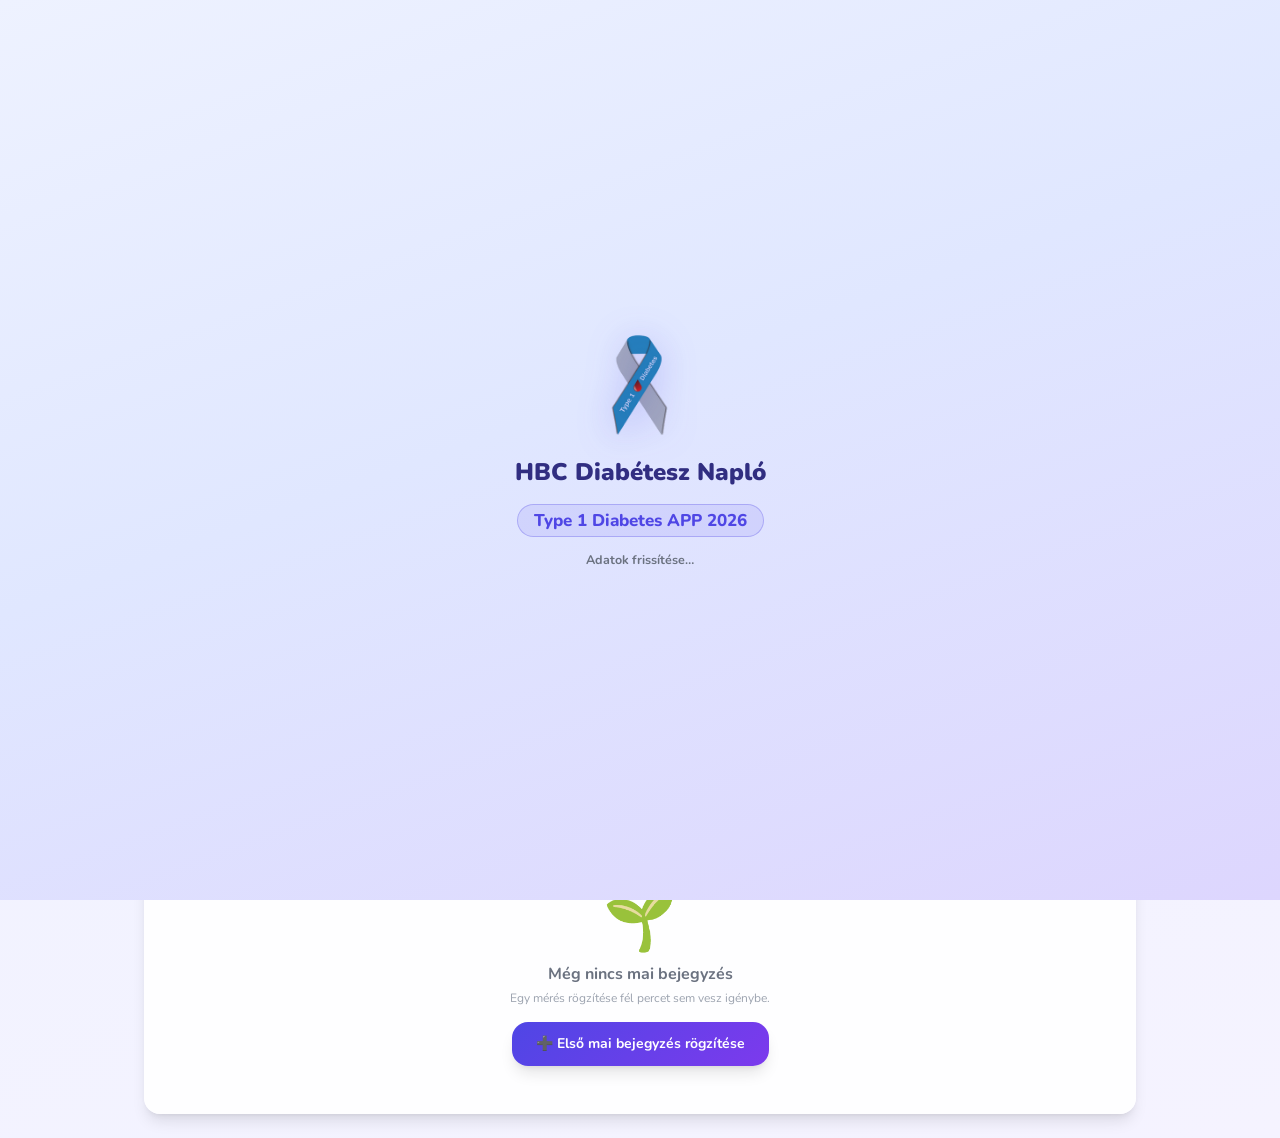
<file: index.html>
<!DOCTYPE html>
<html lang="hu">
<head>
<meta charset="UTF-8">
<meta name="viewport" content="width=device-width,initial-scale=1.0,viewport-fit=cover">
<title>HBC Diabétesz Napló Type 1 Diabetes APP</title>
<meta name="description" content="Inzulinnal kezelt cukorbetegek személyes naplója – vércukor, szénhidrát, inzulin, statisztika, megosztás.">
<meta name="theme-color" content="#4f46e5">
<link rel="manifest" href="manifest.json">
<link rel="icon" href="icons/icon-192.png">
<link rel="apple-touch-icon" href="icons/icon-192.png">
<meta name="apple-mobile-web-app-capable" content="yes">
<meta name="apple-mobile-web-app-status-bar-style" content="default">
<meta name="apple-mobile-web-app-title" content="HBC Diab Napló">
<link rel="stylesheet" href="css/fonts.css">
<link rel="stylesheet" href="css/app.css">
<link rel="stylesheet" href="css/custom.css">
</head>
<body>
<!-- ═══ v15: INDÍTÓKÉPERNYŐ — csak HIDEG indításkor (új munkamenet), 3 mp-ig.
     Háttérből előhozáskor (futó munkamenet) nem jelenik meg. -->
<style>
#hbc-splash{position:fixed;inset:0;z-index:9999;display:flex;flex-direction:column;align-items:center;justify-content:center;gap:14px;background:linear-gradient(160deg,#eef2ff 0%,#e0e7ff 45%,#ddd6fe 100%);transition:opacity .4s ease}
#hbc-splash img{width:110px;height:110px;object-fit:contain;filter:drop-shadow(0 6px 18px rgba(79,70,229,.35));animation:hbcPop .6s ease}
#hbc-splash h1{margin:0;font-family:'Nunito','Segoe UI',sans-serif;font-size:24px;font-weight:900;color:#312e81;text-align:center}
#hbc-splash .ver{font-family:'Nunito','Segoe UI',sans-serif;font-size:17px;font-weight:800;color:#4f46e5;background:rgba(79,70,229,.1);border:1.5px solid rgba(79,70,229,.3);border-radius:999px;padding:3px 16px}
#hbc-splash .ld{font-family:'Nunito','Segoe UI',sans-serif;font-size:12.5px;font-weight:700;color:#6b7280;animation:hbcPulse 1.2s ease infinite}
@keyframes hbcPop{0%{transform:scale(.7);opacity:0}100%{transform:scale(1);opacity:1}}
@keyframes hbcPulse{0%,100%{opacity:.45}50%{opacity:1}}
</style>
<div id="hbc-splash">
  <img src="icons/logo.png" alt="HBC">
  <h1>HBC Diabétesz Napló</h1>
  <div class="ver" id="hbc-splash-ver"></div>
  <div class="ld">Adatok frissítése…</div>
</div>
<div id="root"></div>
<script src="lib/react.production.min.js"></script>
<script src="lib/react-dom.production.min.js"></script>
<script src="lib/chart.umd.min.js"></script>
<script src="js/i18n.js"></script>
<script src="js/storage.js"></script>
<script src="js/sync.js"></script>
<script src="js/cgm.js"></script>
<script src="js/chtabla.js"></script>
<script src="js/bt.js"></script>
<script src="js/app.js"></script>
<script>
if('serviceWorker' in navigator){
  window.addEventListener('load',()=>navigator.serviceWorker.register('sw.js').catch(()=>{}));
}
/* ═══ v15: indítóképernyő vezérlése ═══
   - sessionStorage: ugyanabban a (háttérben futó) munkamenetben nem jön fel újra.
   v20.3 (Zoltán kérése): a jelvényben a verziószám helyett — a fő fejléccel
   konzisztensen — csak "Type 1 Diabetes APP 2026" látszik; a verziószám
   mostantól kizárólag a Beállítások/Névjegy csempén jelenik meg. */
(function(){
  var sp=document.getElementById('hbc-splash');
  if(!sp) return;
  try{
    var v=document.getElementById('hbc-splash-ver');
    if(v) v.textContent='Type 1 Diabetes APP 2026';
  }catch(e){}
  var seen=false;
  try{
    seen=sessionStorage.getItem('hbc-splash-seen')==='1';
    sessionStorage.setItem('hbc-splash-seen','1');
  }catch(e){}
  if(seen){ sp.parentNode.removeChild(sp); return; }
  setTimeout(function(){
    sp.style.opacity='0';
    setTimeout(function(){ if(sp.parentNode) sp.parentNode.removeChild(sp); },450);
  },3000);
})();
</script>
</body>
</html>
</file>
<file: css/fonts.css>
/* Nunito — helyi betűtípusok (offline működéshez), latin + latin-ext (magyar ékezetek) */
@font-face{font-family:'Nunito';font-style:normal;font-weight:400;font-display:swap;src:url('../fonts/nunito-latin-ext-400-normal.woff2') format('woff2');unicode-range:U+0100-02BA,U+02BD-02C5,U+02C7-02CC,U+02CE-02D7,U+02DD-02FF,U+0304,U+0308,U+0329,U+1D00-1DBF,U+1E00-1E9F,U+1EF2-1EFF,U+2020,U+20A0-20AB,U+20AD-20C0,U+2113,U+2C60-2C7F,U+A720-A7FF}
@font-face{font-family:'Nunito';font-style:normal;font-weight:400;font-display:swap;src:url('../fonts/nunito-latin-400-normal.woff2') format('woff2');unicode-range:U+0000-00FF,U+0131,U+0152-0153,U+02BB-02BC,U+02C6,U+02DA,U+02DC,U+0304,U+0308,U+0329,U+2000-206F,U+20AC,U+2122,U+2191,U+2193,U+2212,U+2215,U+FEFF,U+FFFD}
@font-face{font-family:'Nunito';font-style:normal;font-weight:600;font-display:swap;src:url('../fonts/nunito-latin-ext-600-normal.woff2') format('woff2');unicode-range:U+0100-02BA,U+02BD-02C5,U+02C7-02CC,U+02CE-02D7,U+02DD-02FF,U+0304,U+0308,U+0329,U+1D00-1DBF,U+1E00-1E9F,U+1EF2-1EFF,U+2020,U+20A0-20AB,U+20AD-20C0,U+2113,U+2C60-2C7F,U+A720-A7FF}
@font-face{font-family:'Nunito';font-style:normal;font-weight:600;font-display:swap;src:url('../fonts/nunito-latin-600-normal.woff2') format('woff2');unicode-range:U+0000-00FF,U+0131,U+0152-0153,U+02BB-02BC,U+02C6,U+02DA,U+02DC,U+0304,U+0308,U+0329,U+2000-206F,U+20AC,U+2122,U+2191,U+2193,U+2212,U+2215,U+FEFF,U+FFFD}
@font-face{font-family:'Nunito';font-style:normal;font-weight:700;font-display:swap;src:url('../fonts/nunito-latin-ext-700-normal.woff2') format('woff2');unicode-range:U+0100-02BA,U+02BD-02C5,U+02C7-02CC,U+02CE-02D7,U+02DD-02FF,U+0304,U+0308,U+0329,U+1D00-1DBF,U+1E00-1E9F,U+1EF2-1EFF,U+2020,U+20A0-20AB,U+20AD-20C0,U+2113,U+2C60-2C7F,U+A720-A7FF}
@font-face{font-family:'Nunito';font-style:normal;font-weight:700;font-display:swap;src:url('../fonts/nunito-latin-700-normal.woff2') format('woff2');unicode-range:U+0000-00FF,U+0131,U+0152-0153,U+02BB-02BC,U+02C6,U+02DA,U+02DC,U+0304,U+0308,U+0329,U+2000-206F,U+20AC,U+2122,U+2191,U+2193,U+2212,U+2215,U+FEFF,U+FFFD}
@font-face{font-family:'Nunito';font-style:normal;font-weight:800;font-display:swap;src:url('../fonts/nunito-latin-ext-800-normal.woff2') format('woff2');unicode-range:U+0100-02BA,U+02BD-02C5,U+02C7-02CC,U+02CE-02D7,U+02DD-02FF,U+0304,U+0308,U+0329,U+1D00-1DBF,U+1E00-1E9F,U+1EF2-1EFF,U+2020,U+20A0-20AB,U+20AD-20C0,U+2113,U+2C60-2C7F,U+A720-A7FF}
@font-face{font-family:'Nunito';font-style:normal;font-weight:800;font-display:swap;src:url('../fonts/nunito-latin-800-normal.woff2') format('woff2');unicode-range:U+0000-00FF,U+0131,U+0152-0153,U+02BB-02BC,U+02C6,U+02DA,U+02DC,U+0304,U+0308,U+0329,U+2000-206F,U+20AC,U+2122,U+2191,U+2193,U+2212,U+2215,U+FEFF,U+FFFD}
@font-face{font-family:'Nunito';font-style:normal;font-weight:900;font-display:swap;src:url('../fonts/nunito-latin-ext-900-normal.woff2') format('woff2');unicode-range:U+0100-02BA,U+02BD-02C5,U+02C7-02CC,U+02CE-02D7,U+02DD-02FF,U+0304,U+0308,U+0329,U+1D00-1DBF,U+1E00-1E9F,U+1EF2-1EFF,U+2020,U+20A0-20AB,U+20AD-20C0,U+2113,U+2C60-2C7F,U+A720-A7FF}
@font-face{font-family:'Nunito';font-style:normal;font-weight:900;font-display:swap;src:url('../fonts/nunito-latin-900-normal.woff2') format('woff2');unicode-range:U+0000-00FF,U+0131,U+0152-0153,U+02BB-02BC,U+02C6,U+02DA,U+02DC,U+0304,U+0308,U+0329,U+2000-206F,U+20AC,U+2122,U+2191,U+2193,U+2212,U+2215,U+FEFF,U+FFFD}
</file>
<file: css/custom.css>
/* ═══════════ v20.2 (korrekció, kiegészítés) — TOVÁBBI HIÁNYZÓ TAILWIND-OSZTÁLYOK
   A TELJES ALKALMAZÁSBAN ═══════════
   A responsive-ellenőrzés kapcsán feltárt hibát (lásd lentebb, .hbc-fooditem-*
   és .hbc-mobile-only/.hbc-desktop-only szabályok) egy teljes, programmatikus
   ellenőrzéssel átvizsgáltam az egész app.js forrásra: az ott ténylegesen
   használt ~330 CSS-osztályból még kb. 40 további hiányzott a lefordított
   app.css-ből (Zoltán kifejezett kérésére javítva). Ezek jellemzően kisebb,
   önmagukban nem "törő" jellegű stílusok voltak (kurzor, hover/focus
   visszajelzés, betűforma, kisebb térközök) — de mind ténylegesen használt,
   érvényes osztály volt a forráskódban, csak hatástalan. Minden érintett
   helyen saját osztályra cserélve (app.js), az app.css-t nem kellett
   újrafordítani. Színek/méretek a Tailwind alapértelmezett skálájából, a
   ténylegesen a forrásban megadott érték szerint. */
.hbc-mt-neg2{margin-top:-.5rem}
.hbc-accent-amber{accent-color:#d97706}
.hbc-accent-emerald{accent-color:#059669}
.hbc-accent-gray{accent-color:#4b5563}
.hbc-accent-yellow{accent-color:#ca8a04}
.hbc-bg-white-70{background-color:rgba(255,255,255,.7)}
.hbc-border-t-2{border-top-width:2px;border-top-style:solid}
.hbc-cursor-pointer{cursor:pointer}
.hbc-flex-col{flex-direction:column}
.hbc-focus-border-emerald-400:focus{border-color:#34d399}
.hbc-focus-border-indigo-500:focus{border-color:#6366f1}
.hbc-focus-border-purple-400:focus{border-color:#c084fc}
.hbc-focus-border-teal-400:focus{border-color:#2dd4bf}
.hbc-focus-border-yellow-500:focus{border-color:#eab308}
.hbc-gap-0-5{gap:.125rem}
.hbc-grid-cols-5{grid-template-columns:repeat(5,minmax(0,1fr))}
.hbc-grid-cols-3-auto{grid-template-columns:1fr 1fr 1fr auto}
.hbc-hover-bg-blue-200:hover{background-color:#bfdbfe}
.hbc-hover-bg-emerald-200:hover{background-color:#a7f3d0}
.hbc-hover-bg-yellow-100:hover{background-color:#fef9c3}
/* v20.6 (Feladat 2, Zoltán kérésére): Alvás gyorsgombok hover-állapota */
.hbc-hover-bg-teal-200:hover{background-color:#99f6e4}
/* v20.6 (Feladat 3, Zoltán kérésére): keresés-javaslatlista sorainak hover-állapota */
.hbc-hover-bg-indigo-100:hover{background-color:#e0e7ff}
.hbc-hover-text-indigo-500:hover{color:#6366f1}
.hbc-hover-text-indigo-800:hover{color:#3730a3}
.hbc-hover-text-purple-600:hover{color:#9333ea}
.hbc-hover-text-red-700:hover{color:#b91c1c}
.hbc-inline-flex{display:inline-flex}
.hbc-items-stretch{align-items:stretch}
.hbc-justify-around{justify-content:space-around}
.hbc-leading-none{line-height:1}
.hbc-leading-snug{line-height:1.375}
.hbc-max-h-40{max-height:10rem}
.hbc-max-h-96{max-height:24rem}
.hbc-mb-0-5{margin-bottom:.125rem}
.hbc-min-h-44{min-height:44px}
.hbc-ml-7{margin-left:1.75rem}
.hbc-mt-0-5{margin-top:.125rem}
.hbc-pl-2{padding-left:.5rem}
.hbc-pt-3{padding-top:.75rem}
.hbc-space-y-1-5>*+*{margin-top:.375rem}
.hbc-text-right{text-align:right}
.hbc-tracking-wide{letter-spacing:.025em}
.hbc-underline{text-decoration-line:underline}
.hbc-uppercase{text-transform:uppercase}
.hbc-whitespace-pre-wrap{white-space:pre-wrap}

*{-webkit-tap-highlight-color:transparent;box-sizing:border-box}
html,body{font-family:'Nunito',sans-serif;background:#eef2ff;margin:0;padding:0}
@keyframes pulse2{0%,100%{opacity:1}50%{opacity:.55}}
.iob-p{animation:pulse2 2s infinite}
.ecard{transition:transform .15s,box-shadow .15s}
.ecard:hover{transform:translateY(-1px);box-shadow:0 6px 20px rgba(79,70,229,.15)}
::-webkit-scrollbar{width:5px;height:5px}
::-webkit-scrollbar-thumb{background:#818cf8;border-radius:3px}
::-webkit-scrollbar-track{background:#e0e7ff}
button:active{transform:scale(.97)}
input[type=date],input[type=datetime-local]{color-scheme:light}
.ta{background:linear-gradient(135deg,var(--hbc-c1,#4f46e5),var(--hbc-c2,#7c3aed))!important;color:#fff!important;box-shadow:0 3px 10px rgba(79,70,229,.4)}
.ti{background:#e0e7ff;color:#4338ca}
.chart-container{position:relative;height:260px;width:100%}
@media(min-width:768px){.chart-container{height:360px}}

/* ═══════════ v20.2 (korrekció, feladat 1) — MOBIL/ASZTALI NAVIGÁCIÓ VÁLTÁSA
   ÉS RÖGZÍTETT (fixed) SÁVOK POZICIONÁLÁSA ═══════════
   A responsive-ellenőrzés során kiderült, hogy az app.css (előre lefordított,
   purge-olt Tailwind-készlet) jó néhány, a forráskódban ténylegesen használt
   segédosztályt NEM tartalmaz — ezek feltehetően egy korábbi purge-lépésnél
   maradtak ki, és a fordítás azóta nem lett újragenerálva. Ami ezt érinti:
   "md:hidden"/"md:block" (+ "md:gap-3", "md:grid-cols-5", "md:bottom-5",
   "md:pb-6"), valamint a rögzített sávok pozicionálásához szükséges
   "bottom-0", "left-0", "right-0", "inset-x-0", "bottom-20", "z-[95]",
   "bg-black/40" és a mobil tartalom alsó térközéhez szükséges "pb-28".
   Hatás: az asztali felső navigáció (lapfül-sáv, SOS/➕Új gombok) 768px
   fölött SOHA nem jelent meg; a mobil hamburger-gomb és az alsó mobil
   navigáció 768px fölött (asztali nézetben) IS megjelent; az alsó mobil
   navigáció és a mobil menü nem volt a képernyő aljához/széléhez rögzítve;
   mobilon a tartalom alja a rögzített alsó navigáció ALÁ lóghatott. Javítás:
   saját, nem purge-olt osztályok — a navigáció-váltáshoz ugyanazzal a 768px
   töréspontal, amit a fenti .chart-container szabály is használ. */
.hbc-mobile-only{display:block}
.hbc-desktop-only{display:none}
@media(min-width:768px){
 .hbc-mobile-only{display:none!important}
 .hbc-desktop-only{display:block!important}
 .hbc-md-gap-3{gap:.75rem}
 .hbc-md-grid-cols-5{grid-template-columns:repeat(5,minmax(0,1fr))}
}
.hbc-fixed-bnav{position:fixed;bottom:0;left:0;right:0}
.hbc-fixed-overlay{position:fixed;left:0;right:0;bottom:0;z-index:95}
.hbc-overlay-dim{background:rgba(0,0,0,.4)}
.hbc-toast-bottom{bottom:5rem}
@media(min-width:768px){.hbc-toast-bottom{bottom:1.25rem}}
.hbc-content-pb{padding-bottom:7rem}
@media(min-width:768px){.hbc-content-pb{padding-bottom:1.5rem}}

/* ═══════════ v9 — TypeOneDiab LOGÓ ═══════════
   Mobil: a max. méret a fejlécben rendelkezésre álló helyhez igazodik.
   Asztali: alapból +20% (48px → 58px), és a képernyőszélességgel
   automatikusan skálázódik (clamp: 58–76px). */
.hbc-logo{height:clamp(38px,11vw,48px);width:auto;max-width:34vw;object-fit:contain;
  border-radius:12px;flex-shrink:0}
@media(min-width:768px){.hbc-logo{height:clamp(58px,5.5vw,76px);max-width:none}}
[data-hbc-dark] .hbc-logo{background:#fff;padding:2px}

/* ═══════════ v19.5 korrekció — PROFILKÉP (fejléc) ═══════════
   Korábban a w-9/h-9/md:w-11/md:h-11 Tailwind osztályok nem szerepeltek
   a lepurgázott app.css-ben, ezért a profilkép a natív (256×256px) méretében
   jelent meg — irrelevánsan nagyra nőve, szétverve a fejléc reszponzivitását.
   Saját, garantáltan létező osztály — a .hbc-logo méretéhez igazodó clamp(),
   pontosan a logó 2×-ese (a felhasználói kérés szerint, elemzés alapján ez
   minden nézetben biztonságosan elfér, nem borul fel a fejléc). */
.hbc-avatar{height:clamp(76px,22vw,96px);width:clamp(76px,22vw,96px);
  object-fit:cover;border-radius:50%;flex-shrink:0}
@media(min-width:768px){.hbc-avatar{height:clamp(116px,11vw,152px);width:clamp(116px,11vw,152px)}}

/* ═══════════ v19.5 korrekció — PROFILKÉP (Beállítások, előnézet) ═══════════
   Ugyanaz a hiba (hiányzó w-14/h-14 osztály) itt is a kép natív méretben
   jelenését okozta, ami kilökte a "Fénykép választása"/"Törlés" gombokat
   a látható területről. Fix, garantált méret + tördelhető sor (flex-wrap). */
.hbc-avatar-preview{width:56px;height:56px;object-fit:cover;border-radius:50%;flex-shrink:0}

/* ═══════════ v9 — MOBIL HAMBURGER MENÜ ═══════════ */
.hbc-menu{background:rgba(255,255,255,.98);backdrop-filter:blur(12px);
  -webkit-backdrop-filter:blur(12px);border-radius:0 0 24px 24px;
  box-shadow:0 12px 32px rgba(79,70,229,.25);padding:14px 14px 18px;
  animation:hbcMenuIn .18s ease-out}
@keyframes hbcMenuIn{from{transform:translateY(-8px);opacity:0}to{transform:translateY(0);opacity:1}}
[data-hbc-dark] .hbc-menu{background:rgba(24,20,40,.98)}

/* ═══════════ v9 — EGYÉNI SZÍNVÁLASZTÓ (felugró színskála) ═══════════ */
.hbc-colorpick{width:56px;height:40px;padding:2px;border:2px solid #c7d2fe;
  border-radius:12px;background:#fff;cursor:pointer}
[data-hbc-dark] .hbc-colorpick{background:#1d1930;border-color:#332c52}

/* ═══════════ v8 — ALSÓ NAVIGÁCIÓS SÁV (mobil) ═══════════ */
.bnav{background:rgba(255,255,255,.93);backdrop-filter:blur(12px);-webkit-backdrop-filter:blur(12px);
  border-top:1.5px solid #e0e7ff;box-shadow:0 -4px 16px rgba(79,70,229,.08);
  padding-bottom:env(safe-area-inset-bottom,0)}
.bnav-a{color:var(--hbc-c1,#4f46e5)}
.bnav-i{color:#94a3b8}
.bnav button{transition:color .15s}
.bnav button:active{transform:scale(.95)}
[data-hbc-dark] .bnav{background:rgba(24,20,40,.93);border-top-color:#332c52;box-shadow:0 -4px 16px rgba(0,0,0,.4)}
[data-hbc-dark] .bnav-i{color:#7b74a0}
[data-hbc-dark] .bnav-a{color:#a5b4fc}
@media print{.bnav{display:none}}

/* v8 — nagyobb érintőfelületek, fókusz-jelzés (hozzáférhetőség) */
button{min-height:34px}
input,select,textarea{min-height:38px}
button:focus-visible,input:focus-visible,select:focus-visible,textarea:focus-visible{
  outline:2.5px solid var(--hbc-c1,#4f46e5);outline-offset:2px}
/* v8 — sötét mód kontraszt-finomítás (WCAG AA) */
/* v18.7 (feladat 8): két duplikált sötét-mód szabály törölve (.text-gray-400
   és .text-indigo-400 itt) — mindkettőt felülírta egy lentebbi (v7.1-es)
   azonos szelektorú szabály, tehát ezek korábban sem érvényesültek soha. */

/* ═══════════ v7.1 — SÖTÉT MÓD ═══════════
   A [data-hbc-dark] attribútumot az App kapcsolja a Beállítások szerint. */
[data-hbc-dark] .min-h-screen{background:linear-gradient(160deg,var(--hbc-bg1-dark,#0e0c1a),var(--hbc-bg2-dark,#151226))!important}
[data-hbc-dark] .bg-white{background-color:#1d1930!important}
[data-hbc-dark] .bg-white\/95,[data-hbc-dark] .bg-white\/90,
[data-hbc-dark] .bg-white\/80,[data-hbc-dark] .bg-white\/75{background-color:rgba(24,20,40,.82)!important}
[data-hbc-dark] .text-gray-800,[data-hbc-dark] .text-gray-900{color:#eceaf6!important}
[data-hbc-dark] .text-gray-500,[data-hbc-dark] .text-gray-600{color:#a9a3c9!important}
[data-hbc-dark] .text-gray-400{color:#8b85ad!important}
[data-hbc-dark] .border-indigo-100,[data-hbc-dark] .border-indigo-200{border-color:#332c52!important}
[data-hbc-dark] .border-gray-200{border-color:#3a3358!important}
[data-hbc-dark] .bg-indigo-50{background-color:#241f3d!important}
[data-hbc-dark] .bg-indigo-100{background-color:#2c2649!important}
[data-hbc-dark] .bg-purple-50{background-color:#2a2044!important}
[data-hbc-dark] .bg-purple-100{background-color:#332853!important}
[data-hbc-dark] .bg-blue-50{background-color:#1c2340!important}
[data-hbc-dark] .bg-amber-50{background-color:#332a17!important}
[data-hbc-dark] .bg-emerald-50,[data-hbc-dark] .bg-green-50{background-color:#162b24!important}
[data-hbc-dark] .bg-red-50{background-color:#331d22!important}
[data-hbc-dark] .bg-lime-100{background-color:#26301a!important}
[data-hbc-dark] .bg-sky-100{background-color:#16283a!important}
[data-hbc-dark] .bg-violet-100{background-color:#2d2450!important}
[data-hbc-dark] .bg-rose-100{background-color:#3a1e2a!important}
[data-hbc-dark] .bg-amber-100{background-color:#3a2f14!important}
[data-hbc-dark] .bg-indigo-50 *:not(button):not(input){}
[data-hbc-dark] .text-indigo-700{color:#a5b4fc!important}
[data-hbc-dark] .text-indigo-600{color:#96a5fb!important}
[data-hbc-dark] .text-indigo-400{color:#8d9bf5!important}
[data-hbc-dark] .text-purple-800,[data-hbc-dark] .text-purple-900{color:#d5c8f7!important}
[data-hbc-dark] .text-purple-700,[data-hbc-dark] .text-purple-600{color:#c4b0f2!important}
[data-hbc-dark] .text-purple-500{color:#ab97e0!important}
[data-hbc-dark] .text-blue-900,[data-hbc-dark] .text-blue-800{color:#bcd3f7!important}
[data-hbc-dark] .text-blue-700{color:#a9c6f5!important}
[data-hbc-dark] .text-amber-800,[data-hbc-dark] .text-amber-700{color:#f0d492!important}
[data-hbc-dark] .text-emerald-700,[data-hbc-dark] .text-green-700{color:#8fe6c0!important}
[data-hbc-dark] .text-red-700{color:#f5a3a3!important}
[data-hbc-dark] .text-lime-800{color:#cbe793!important}
[data-hbc-dark] .text-sky-800{color:#9cd0f5!important}
[data-hbc-dark] .text-violet-800{color:#cfc0f5!important}
[data-hbc-dark] .text-rose-800{color:#f3b3c7!important}
[data-hbc-dark] .text-amber-800{color:#f0d492!important}
[data-hbc-dark] .text-indigo-800{color:#b3bffb!important}
[data-hbc-dark] .text-indigo-900{color:#c4cdfc!important}
[data-hbc-dark] input,[data-hbc-dark] select,[data-hbc-dark] textarea{
  background-color:#241f3d;color:#eceaf6;border-color:#3a3358}
[data-hbc-dark] input[type=date],[data-hbc-dark] input[type=datetime-local]{color-scheme:dark}

/* ═══════════ v20.5 FIX (korrekció 2, Zoltán jelzése) — HAJNALI JELENSÉG /
   SOMOGYI-HATÁS KÁRTYA GYENGE KONTRASZTJA SÖTÉT MÓDBAN ═══════════
   A Statisztika oldal "Hajnali jelenség / Somogyi-hatás" kártyája 5 olyan
   Tailwind segédosztályt használ, amelyeknek eddig nem volt [data-hbc-dark]
   felülírása, ezért sötét módban is a világos módbeli (sötét szöveg /
   világos háttér) színükkel jelentek meg → olvashatatlan. Az itteni
   értékek a fájlban már bevett konvenciót követik (pasztell -700 szöveg,
   elsötétített -50 háttér, sötétített -200 keret). */
[data-hbc-dark] .text-gray-700{color:#c3bede!important}
[data-hbc-dark] .text-rose-700{color:#f5b8cf!important}
[data-hbc-dark] .bg-rose-50{background-color:#2f1a22!important}
[data-hbc-dark] .border-rose-200{border-color:#4a2635!important}
[data-hbc-dark] .border-amber-200{border-color:#4a3a1f!important}

/* ═══════════ v12.3 FIX — BEJEGYZÉS-CÍMKÉK (BADGE) SÖTÉT MÓDBAN ═══════════
   A bejegyzéskártyák kis címkéi (vércukor, CH, inzulin, mozgás) világos
   hátteret + sötét szöveget használnak. Sötét módban a szövegszín-szabályok
   világosítottak, miközben több háttér (bg-blue/green/emerald/yellow/red-100)
   világos maradt → olvashatatlan felirat. Megoldás: a címkék sötét módban is
   PONTOSAN a világos módbeli színeiket tartják meg — asztali és mobil nézetben. */
[data-hbc-dark] .hbc-badge.bg-green-100{background-color:#dcfce7!important}
[data-hbc-dark] .hbc-badge.text-green-700{color:#15803d!important}
[data-hbc-dark] .hbc-badge.bg-emerald-100{background-color:#d1fae5!important}
[data-hbc-dark] .hbc-badge.text-emerald-700{color:#047857!important}
[data-hbc-dark] .hbc-badge.bg-blue-100{background-color:#dbeafe!important}
[data-hbc-dark] .hbc-badge.text-blue-700{color:#1d4ed8!important}
[data-hbc-dark] .hbc-badge.bg-purple-100{background-color:#f3e8ff!important}
[data-hbc-dark] .hbc-badge.text-purple-700{color:#7e22ce!important}
[data-hbc-dark] .hbc-badge.bg-amber-100{background-color:#fef3c7!important}
[data-hbc-dark] .hbc-badge.text-amber-700{color:#b45309!important}
[data-hbc-dark] .hbc-badge.bg-red-100{background-color:#fee2e2!important}
[data-hbc-dark] .hbc-badge.text-red-700{color:#b91c1c!important}
[data-hbc-dark] .hbc-badge.bg-yellow-100{background-color:#fef9c3!important}
[data-hbc-dark] .hbc-badge.text-yellow-700{color:#a16207!important}

/* ═══════════ v12.9 FIX — ÉTKEZÉS-CÍMKÉK (Reggeli, Ebéd, Vacsora…) SÖTÉT MÓDBAN ═══════════
   Az étkezéstípus kis címkéi eddig átszíneződtek sötét módban — kérésre ezek is
   a világos módbeli színeiket tartják meg, a többi bejegyzés-címkével egységesen.
   (v18.7 (feladat 8): a .bg-amber-100 duplikátum törölve — a v12.3-as fix már
   tartalmazza ugyanazt az értéket, csak a .text-amber-800 volt itt új.) */
[data-hbc-dark] .hbc-badge.text-amber-800{color:#92400e!important}
[data-hbc-dark] .hbc-badge.bg-lime-100{background-color:#ecfccb!important}
[data-hbc-dark] .hbc-badge.text-lime-800{color:#3f6212!important}
[data-hbc-dark] .hbc-badge.bg-sky-100{background-color:#e0f2fe!important}
[data-hbc-dark] .hbc-badge.text-sky-800{color:#075985!important}
[data-hbc-dark] .hbc-badge.bg-violet-100{background-color:#ede9fe!important}
[data-hbc-dark] .hbc-badge.text-violet-800{color:#5b21b6!important}
[data-hbc-dark] .hbc-badge.bg-rose-100{background-color:#ffe4e6!important}
[data-hbc-dark] .hbc-badge.text-rose-800{color:#9f1239!important}
[data-hbc-dark] .hbc-badge.bg-indigo-100{background-color:#e0e7ff!important}
[data-hbc-dark] .hbc-badge.text-indigo-800{color:#3730a3!important}
[data-hbc-dark] .hbc-badge.bg-gray-100{background-color:#f3f4f6!important}
[data-hbc-dark] .hbc-badge.text-gray-600{color:#4b5563!important}
/* v19: aktivitás/hőség profil badge — a többi címkével azonosan világos marad sötét módban is */
[data-hbc-dark] .hbc-badge.bg-teal-100{background-color:#ccfbf1!important}
[data-hbc-dark] .hbc-badge.text-teal-700{color:#0f766e!important}

/* ═══════════ v10 FIX — HIÁNYZÓ TAILWIND-OSZTÁLYOK PÓTLÁSA ═══════════
   A css/app.css előre fordított Tailwind-fájl, amelyből a v9/v10-ben
   bevezetett osztályok hiányoznak. Ezek némán nem működtek:
   - asztali gombsor sosem jelent meg (md:block hiánya)
   - hamburger asztalin is látszott (md:hidden hiánya)
   - a mobil menü a bal szélre zsugorodott (inset-x-0 hiánya)
   - a menü a tartalom ALÁ került (z-[95] hiánya) → réteghibák minden oldalon */
.inset-x-0{left:0;right:0}
.left-0{left:0}
.right-0{right:0}
.bottom-0{bottom:0}
.bottom-20{bottom:5rem}
.top-\[64px\]{top:64px}
.z-\[95\]{z-index:95}
.bg-black\/40{background-color:rgba(0,0,0,.4)}
.flex-col{flex-direction:column}
.inline-flex{display:inline-flex}
.items-stretch{align-items:stretch}
.justify-around{justify-content:space-around}
.gap-0\.5{gap:.125rem}
.pb-28{padding-bottom:7rem}
.leading-none{line-height:1}
.leading-snug{line-height:1.375}
.tracking-wide{letter-spacing:.025em}
.uppercase{text-transform:uppercase}
.underline{text-decoration-line:underline}
.min-h-\[44px\]{min-height:44px}
@media(min-width:768px){
  .md\:hidden{display:none}
  .md\:block{display:block}
  .md\:gap-3{gap:.75rem}
  .md\:pb-6{padding-bottom:1.5rem}
  .md\:bottom-5{bottom:1.25rem}
  .md\:grid-cols-5{grid-template-columns:repeat(5,minmax(0,1fr))}
}
/* ═══════════ v14 — MOBIL NÉZET JAVÍTÁSOK ═══════════
   1) iOS/Android: a 16px-nél kisebb betűméretű beviteli mezőre koppintva a
      böngésző AUTOMATIKUSAN RÁNAGYÍT, ettől az oldal "kilóg" alul-felül, és
      görgetéssel sem áll vissza. A 16px-es mezőbetű ezt teljesen megszünteti.
   2) A tartalom sosem lóghat ki vízszintesen (overflow-x tiltva).
   3) A gördülő modálok simán, natívan görgethetők (momentum scroll). */
@media (max-width:767px){
  input,select,textarea{font-size:16px!important}
}
html,body{overflow-x:hidden;width:100%}
#root{min-height:100dvh}
@supports not (min-height:100dvh){#root{min-height:100vh}}
input[type=range]{padding:0;border:none;background:transparent}
/* v14 — az app.css-ből hiányzó, újonnan használt osztályok pótlása */
.text-right{text-align:right}
.whitespace-pre-wrap{white-space:pre-wrap}
.pl-2{padding-left:.5rem}
.grid-cols-5{grid-template-columns:repeat(5,minmax(0,1fr))}
.cursor-pointer{cursor:pointer}
.bg-orange-100{background-color:#ffedd5}
.text-orange-700{color:#c2410c}
.accent-yellow-600{accent-color:#ca8a04}
.accent-gray-600{accent-color:#4b5563}
.focus\:border-emerald-400:focus{border-color:#34d399}

/* ═══════════ v14.2 FIX — „EGYÉB TEVÉKENYSÉG" NAGY CSEMPE SÖTÉT MÓDBAN ═══════════
   A sötét mód a bg-emerald/blue/purple/amber-50 csempeháttereket sötétíti,
   de a bg-yellow-50 (Egyéb tevékenység) KIMARADT: a csempe világossárga
   maradt, miközben a szövegszabályok világosra váltottak → olvashatatlan.
   Megoldás: a nagy csempe a TÖBBI NAGY CSEMPÉVEL AZONOSAN sötétre vált.
   A kis „Tevékenység" címke (hbc-badge) a v12.3-as fix szerint világos marad.
   v20.3 KORREKCIÓ (Zoltán jelzése): a fenti eredeti feltételezés — hogy "a
   világos szöveget az általános sötét szabályok adják" — téves volt: sem a
   text-yellow-800, sem a text-yellow-700 osztályhoz nem létezett sötét módú
   felülírás (a többi színnél — indigo/purple/amber/blue — igen), ezért a
   világos módra tervezett közepes barna felirat a sötétített csempén rossz,
   nehezen olvasható kontraszttal jelent meg. Pótolva az amber-fixnél már
   bevált, azonos árnyalatú világos színnel (WCAG AAA, >9:1 kontraszt a
   sötét csempeháttéren), plusz a csempén belüli "Pontos kezdés/befejezés
   megadása" gomb (bg-yellow-100) háttere is sötétítve. */
[data-hbc-dark] .bg-yellow-50{background-color:#332e14!important}
[data-hbc-dark] .text-yellow-800,[data-hbc-dark] .text-yellow-700{color:#f0d492!important}
[data-hbc-dark] .bg-yellow-100{background-color:#3d3720!important}

/* v18.1 FIX — az app.css-ből hiányzó h-2 osztály pótlása (IOB-csík az Áttekintésen) */
.h-2{height:.5rem}

/* ═══════════ v18.3 FIX — CH-TÁBLÁZAT KATEGÓRIA-GOMBOK SÖTÉT MÓDBAN ═══════════
   A kategória-gombok (és a zöld ➕/1×2×3× gombok) világos emerald hátterűek,
   de a sötét mód a feliratukat világosra váltotta → olvashatatlan volt.
   Megoldás (Zoltán kérése): sötét módban is PONTOSAN a világos módbeli
   színpár marad — világos háttér + sötét felirat (a badge-fix mintájára). */
[data-hbc-dark] .bg-emerald-100.text-emerald-700{background-color:#d1fae5!important;color:#047857!important}
[data-hbc-dark] .bg-emerald-100.text-emerald-700:hover{background-color:#a7f3d0!important}

/* ═══════════ v20.10 FIX (Feladat 3, Zoltán jelzése) — ALVÁS-CSEMPE GOMBJAI SÖTÉT MÓDBAN ═══════════
   Az Alvás-csempe gyorsgombjai (Ébredés/Pihi/Lefekvés) világos teal
   hátterűek, de sötét módban a felirat is világosra váltott → olvashatatlan
   volt. Ugyanaz a hiba/megoldás, mint a CH-táblázat gombjainál fentebb:
   sötét módban is a világos módbeli színpár marad. */
[data-hbc-dark] .bg-teal-100.text-teal-700{background-color:#ccfbf1!important;color:#0f766e!important}
[data-hbc-dark] .bg-teal-100.text-teal-700:hover{background-color:#99f6e4!important}

/* ═══════════ v18 — NAGY BETŰS MÓD (6.7) ═══════════
   A html.hbc-bigfont osztályt az App kapcsolja a Beállítások szerint.
   A rem-alapú méretek automatikusan követik a gyökér betűméretet. */
html.hbc-bigfont{font-size:115%}
html.hbc-bigfont .text-xs{font-size:.85rem}
html.hbc-bigfont .text-\[10px\],html.hbc-bigfont .text-\[11px\]{font-size:.75rem}

/* v18 — sötét módban az új emeraldzöld kártyák/tételek is sötétre váltanak */
[data-hbc-dark] .bg-emerald-50\/50{background-color:rgba(22,43,36,.5)!important}
[data-hbc-dark] .bg-indigo-50\/50{background-color:rgba(36,31,61,.5)!important}
[data-hbc-dark] .bg-teal-50{background-color:#132e2b!important}
[data-hbc-dark] .text-teal-800{color:#94e0d3!important}
[data-hbc-dark] .border-teal-200{border-color:#1f4a44!important}
/* v19.4 (korrekció): a text-teal-700/600 és a bg-teal-50 opacitás-változatok
   (bg-teal-50/40, bg-teal-50/60) korábban nem voltak felülírva sötét módban —
   sötétzöld szöveg maradt a (világos módra tervezett) szürkés-sötét háttéren,
   olvashatatlanul. Az "Aktivitás/hőség profilok" kártyák (Beállítások és
   Statisztika oldal) érintettek. */
[data-hbc-dark] .text-teal-700{color:#5eead4!important}
[data-hbc-dark] .text-teal-600{color:#2dd4bf!important}
[data-hbc-dark] .bg-teal-50\/40{background-color:rgba(19,46,43,.4)!important}
[data-hbc-dark] .bg-teal-50\/60{background-color:rgba(19,46,43,.6)!important}
[data-hbc-dark] .border-emerald-200{border-color:#1f4a3a!important}
[data-hbc-dark] .border-emerald-100{border-color:#1a3d31!important}

/* ═══════════ v18.7 FIX (feladat 1) — ÉTELTÉTEL-SOR TÖRDELÉSE ═══════════
   A "Bejegyzés szerkesztése" (és az "Új bejegyzés") ételei-listájának sora
   hosszú ételnévnél nem tört sort — a jobb oldali vezérlők (idő/szorzó/❌
   törlés gomb) kilógtak a kártyából mobil álló nézetben. Megoldás: a sor
   flex-wrap-elhető, a névrésznek van egy minimális szélessége/tördelése,
   a vezérlők pedig soha nem zsugorodnak össze — szükség esetén saját
   sorba kerülnek. */
.hbc-fooditem-row{display:flex;align-items:center;justify-content:space-between;flex-wrap:wrap;gap:.5rem}
.hbc-fooditem-name{flex:1 1 140px;min-width:140px}
.hbc-fooditem-name p{overflow-wrap:break-word;word-break:break-word}
.hbc-fooditem-ctrls{display:flex;align-items:center;gap:.25rem;flex-shrink:0;flex-wrap:wrap}

/* ═══════════ v20.2 (korrekció, feladat 1) — ÉTELTÉTEL-SOR MEZŐINEK SZÉLESSÉGE
   ÉS MOBIL TÖRDELÉSE ═══════════
   A v20.1-ben bevezetett mező-szélességek Tailwind "w-14"/"w-16"/"w-24"
   segédosztályokkal voltak megadva — ezek az osztályok azonban NEM szerepelnek
   az app.css előre lefordított (purge-olt) készletében (csak a ténylegesen a
   forráskódban eredetileg is használt w-5/w-10/w-20/w-full létezik), ezért a
   mezők szélesség-stílus NÉLKÜL jelentek meg: böngésző-alapértelmezett
   (jellemzően túl széles) számmezők, amik mobilon kilógtak a kártyából, és
   asztali nézetben is esetlegesen, foltosan törtek sort. Megoldás: saját,
   nem purge-olt osztályok fix rem-szélességgel — desktopon kompakt, egy
   sorban elférő mezők; 480px alatt (kis mobil, álló nézet) a teljes sor
   oszloppá rendeződik, a vezérlők pedig szabadon tördelődnek, hogy semmi ne
   lógjon ki. */
.hbc-fooditem-mode{width:3.8rem;flex:0 0 auto}
.hbc-fooditem-amt{width:4.6rem;flex:0 0 auto}
.hbc-fooditem-rate{width:4.6rem;flex:0 0 auto}
/* ═══════════ v20.3 FIX (feladat 1, Zoltán jelzése) — ÉTELTÉTEL-KÁRTYA
   TÚLZOTT MAGASSÁGA MOBIL ÁLLÓ NÉZETBEN ═══════════
   A korábbi (v20.2) megoldás a vezérlősort (idő / mód / mennyiség / ráta /
   CH-összeg / törlés — akár 6 elem) szabad flex-wrap-re bízta: keskeny,
   álló mobil nézetben ezek az elemek kiszámíthatatlanul, akár 4-5 külön
   sorba törtek, a kártya emiatt irrelevánsan magas, "négyzetes" dobozzá
   nőtt. Megoldás: 480px alatt a vezérlősor egy fix, 3 oszlopos ráccsá
   alakul — ez az elemszámtól függetlenül mindig legfeljebb 2 sorba
   rendezi a mezőket, kompakt, kiszámítható magassággal. */
/* ═══════════ v20.5 FIX (korrekció 1, Zoltán jelzése) — A NÉVMEZŐ 140px-ES
   flex-basis-e (desktop szélesség-javaslat) A SOR OSZLOPPÁ VÁLÁSA UTÁN
   TÉVESEN MAGASSÁGKÉNT ÉRVÉNYESÜLT ═══════════
   A .hbc-fooditem-name eredeti "flex:1 1 140px" szabálya (sor 383) a
   flex-basis-t csak SZÉLESSÉGKÉNT szánta (desktop, sorlayout). A v20.3-as
   media query flex-direction:column-ra váltja a szülő sort, de a
   flex-basis-t nem állította vissza — így a 140px innentől a FŐTENGELY
   (azaz a MAGASSÁG) mentén érvényesült, ez okozta az irrelevánsan magas,
   "négyzetes" ételkártyát álló mobil nézetben (mérve: 140px magas
   névblokk). Megoldás: 480px alatt a névblokk flex-basis-ét explicit
   auto-ra állítjuk, a magasság ismét a tartalomhoz igazodik. */
@media (max-width:480px){
 .hbc-fooditem-row{flex-direction:column;align-items:stretch}
 .hbc-fooditem-name{min-width:0;width:100%;flex:0 0 auto}
 .hbc-fooditem-ctrls{display:grid;grid-template-columns:repeat(3,minmax(0,1fr));align-items:center;gap:.4rem;width:100%}
 .hbc-fooditem-ctrls>input[type=time]{width:100%;box-sizing:border-box}
 .hbc-fooditem-mode{width:100%;flex:none;box-sizing:border-box}
 .hbc-fooditem-amt,.hbc-fooditem-rate{width:100%;flex:none;min-width:0;box-sizing:border-box}
 .hbc-fooditem-ctrls>span{display:flex;align-items:center;justify-content:center;text-align:center}
 .hbc-fooditem-ctrls>button{justify-self:center}
}

/* ═══════════ v20.2 (korrekció, feladat 1) — TOVÁBBI, UGYANEZZEL A HIBÁVAL
   ÉRINTETT MEZŐK ═══════════
   Az általános responsive-ellenőrzés során ugyanezt a hibát (nem létező
   Tailwind w-14/w-16/w-24 osztály → szélesség-stílus nélküli mező) még három
   helyen találtam: a Statisztika "egyéni nap" mezőjénél, a Tevékenység
   "Pontos kezdés/befejezés" címkéinél, és az Aktivitás/hőség profil
   hőmérséklet-mezőjénél (mindkét — Új bejegyzés és Szerkesztés — helyen).
   Ugyanazzal a mintával javítva. */
.hbc-w14{width:3.5rem}
.hbc-w16{width:4.5rem}
.hbc-w24{width:6rem}

/* ═══════════ v18.7 (feladat 5) / v18.8 (feladat 1) / v18.9 (korrekció) —
   BEJEGYZÉS-KÁRTYÁK (Áttekintés "Mai bejegyzések" ÉS Bejegyzések/Napló oldal) ═══════════
   v18.9: a korábbi "emphasize" kapcsoló megszűnt — ez a betűméret/kontraszt-
   erősítés mostantól MINDEN bejegyzéskártyán érvényesül, nem csak az
   Áttekintésen. Az elrendezést (Típus, alatta saját sorban balra a dátum/idő,
   majd a többi adat-címke, majd a jegyzet) maga a JSX (EntryCard) végzi. */
.hbc-entry-typelabel{font-size:.9375rem!important}
.hbc-entry-datetext{font-size:.875rem!important;color:#6b7280!important;font-weight:800!important}
.hbc-entry-badges .hbc-badge{font-size:.875rem!important}
[data-hbc-dark] .hbc-entry-datetext{color:#c7c2e0!important}
</file>
